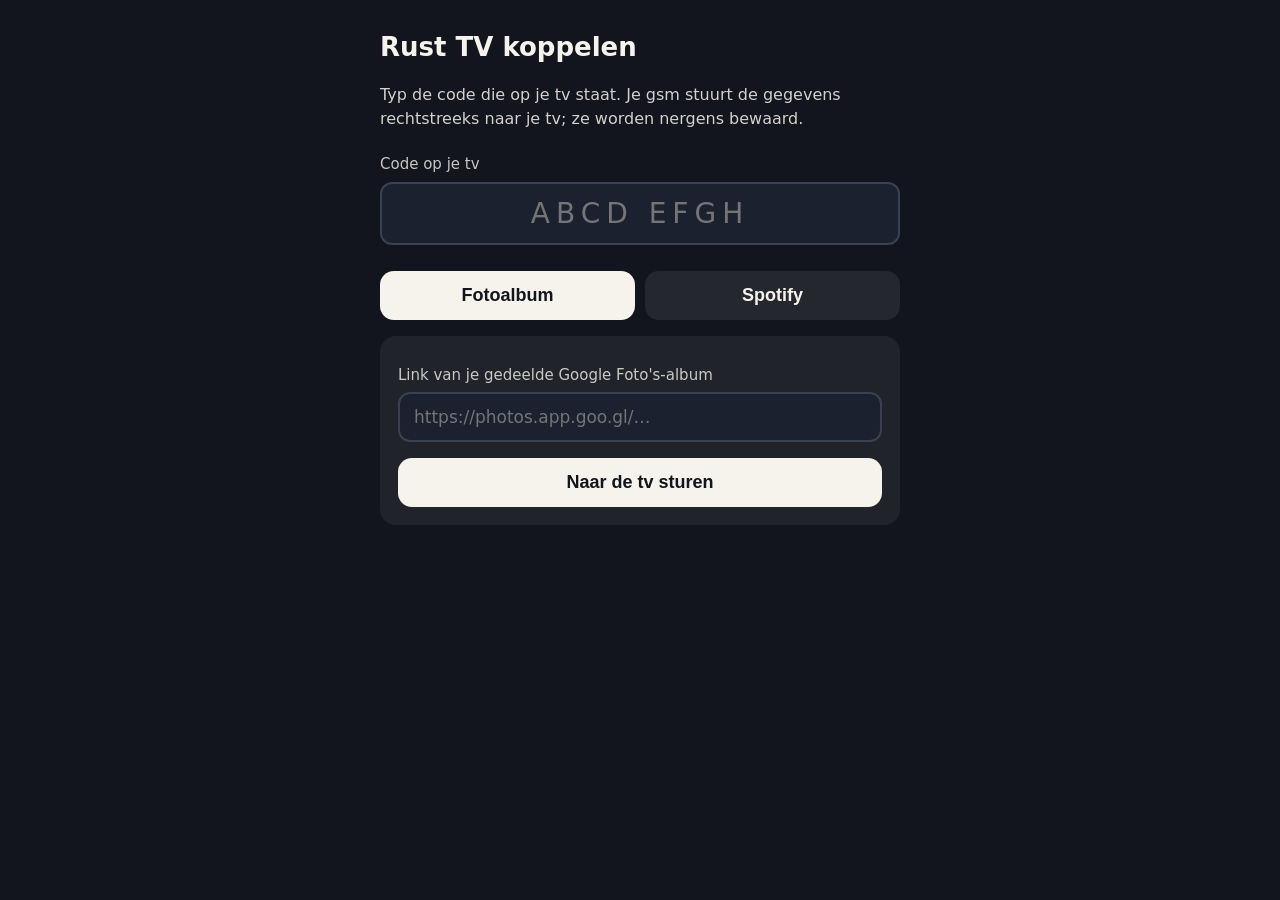
<file: koppel.html>
<!DOCTYPE html>
<html lang="nl">
<head>
<meta charset="utf-8">
<meta name="viewport" content="width=device-width, initial-scale=1">
<title>Rust TV · koppelen</title>
<style>
  body{margin:0;font-family:system-ui,-apple-system,Segoe UI,Roboto,sans-serif;background:#12151d;color:#F6F2EC;line-height:1.5}
  main{max-width:520px;margin:0 auto;padding:28px 22px 60px}
  h1{font-size:26px;font-weight:600;margin:0 0 6px}
  p{opacity:.85}
  label{display:block;font-size:15px;opacity:.8;margin:22px 0 6px}
  input{width:100%;box-sizing:border-box;font-size:17px;padding:13px 14px;border-radius:12px;border:2px solid #3a4152;background:#1c2130;color:#F6F2EC;font-family:inherit}
  #code{font-size:28px;letter-spacing:6px;text-transform:uppercase;text-align:center}
  button{margin-top:16px;width:100%;font-size:18px;padding:14px;border-radius:14px;border:0;background:#F6F2EC;color:#12151d;font-weight:600}
  .tabs{display:flex;gap:10px;margin-top:26px}
  .tabs button{margin:0;background:rgba(255,255,255,.08);color:#F6F2EC}
  .tabs button.aan{background:#F6F2EC;color:#12151d}
  .vak{background:rgba(255,255,255,.06);border-radius:16px;padding:6px 18px 18px;margin-top:16px}
  .ok{color:#9be3a6}.fout{color:#f0a0a0}
  .klein{font-size:14px;opacity:.65;word-break:break-all}
</style>
</head>
<body>
<main>
  <h1>Rust TV koppelen</h1>
  <p>Typ de code die op je tv staat. Je gsm stuurt de gegevens rechtstreeks naar je tv; ze worden nergens bewaard.</p>

  <label for="code">Code op je tv</label>
  <input id="code" maxlength="9" autocomplete="off" autocapitalize="characters" spellcheck="false" placeholder="ABCD EFGH">

  <div class="tabs">
    <button type="button" id="tAlbum" class="aan">Fotoalbum</button>
    <button type="button" id="tSpotify">Spotify</button>
  </div>

  <section id="album" class="vak">
    <label for="link">Link van je gedeelde Google Foto's-album</label>
    <input id="link" autocomplete="off" spellcheck="false" placeholder="https://photos.app.goo.gl/…">
    <button type="button" id="stuurAlbum">Naar de tv sturen</button>
  </section>

  <section id="spotify" class="vak" hidden>
    <label for="client">Client ID van je Spotify-app</label>
    <input id="client" autocomplete="off" spellcheck="false" placeholder="32 tekens, van developer.spotify.com">
    <button type="button" id="login">Inloggen bij Spotify</button>
    <p class="klein">Redirect URI voor je Spotify-app:<br><b id="terug"></b></p>
  </section>

  <p id="melding"></p>
</main>
<script>
(function () {
  var TERUG = location.origin + location.pathname;
  var SCOPE = "user-read-playback-state user-modify-playback-state user-read-currently-playing";
  var $ = function (id) { return document.getElementById(id); };
  $("terug").textContent = TERUG;
  $("client").value = localStorage.getItem("rusttv.client") || "";
  $("code").value = sessionStorage.getItem("rusttv.code") || "";

  function meld(t, goed) { $("melding").textContent = t; $("melding").className = goed ? "ok" : "fout"; }
  function code() {
    var c = $("code").value.toUpperCase().replace(/[^A-Z0-9]/g, "");
    if (!/^[A-Z0-9]{8}$/.test(c)) { meld("Typ eerst de code van 8 tekens die op je tv staat."); return null; }
    sessionStorage.setItem("rusttv.code", c);
    return c;
  }
  function stuur(c, soort, waarde) {
    // cache=no: ntfy bewaart niets, alleen de tv die nu luistert krijgt het
    return fetch("https://ntfy.sh/rusttv-" + c.toLowerCase() + "?cache=no", {
      method: "POST", mode: "no-cors", body: JSON.stringify({ soort: soort, waarde: waarde })
    }).then(function () { meld("Verstuurd! Kijk op je tv. Verschijnt daar niets, controleer dan de code.", true); },
      function () { meld("Versturen lukte niet. Heb je internet op je gsm?"); });
  }
  function tab(welk) {
    $("album").hidden = welk !== "album"; $("spotify").hidden = welk !== "spotify";
    $("tAlbum").className = welk === "album" ? "aan" : ""; $("tSpotify").className = welk === "spotify" ? "aan" : "";
  }
  $("tAlbum").onclick = function () { tab("album"); };
  $("tSpotify").onclick = function () { tab("spotify"); };

  $("stuurAlbum").onclick = function () {
    var c = code(); if (!c) return;
    var l = $("link").value.trim();
    if (!/^https:\/\/(photos\.app\.goo\.gl|photos\.google\.com|goo\.gl)\//.test(l)) return meld("Dat lijkt geen link van een gedeeld Google Foto's-album.");
    stuur(c, "album", l);
  };

  function willekeurig(n) {
    var a = new Uint8Array(n), t = "ABCDEFGHIJKLMNOPQRSTUVWXYZabcdefghijklmnopqrstuvwxyz0123456789";
    crypto.getRandomValues(a);
    return Array.prototype.map.call(a, function (b) { return t[b % 62]; }).join("");
  }
  function b64url(buf) {
    return btoa(String.fromCharCode.apply(null, new Uint8Array(buf))).replace(/\+/g, "-").replace(/\//g, "_").replace(/=+$/, "");
  }
  $("login").onclick = function () {
    if (!code()) return;
    var client = $("client").value.trim();
    if (!/^[0-9a-f]{32}$/i.test(client)) return meld("Die Client ID klopt niet: het zijn 32 tekens (cijfers en letters a-f).");
    localStorage.setItem("rusttv.client", client);
    var verifier = willekeurig(64);
    sessionStorage.setItem("rusttv.verifier", verifier);
    crypto.subtle.digest("SHA-256", new TextEncoder().encode(verifier)).then(function (h) {
      location.href = "https://accounts.spotify.com/authorize?response_type=code&client_id=" + encodeURIComponent(client) +
        "&scope=" + encodeURIComponent(SCOPE) + "&redirect_uri=" + encodeURIComponent(TERUG) +
        "&code_challenge_method=S256&code_challenge=" + b64url(h);
    });
  };

  // terug van Spotify
  var q = new URLSearchParams(location.search);
  if (q.get("error")) { tab("spotify"); meld("Spotify gaf een fout: " + q.get("error")); history.replaceState(null, "", TERUG); }
  if (q.get("code")) {
    tab("spotify");
    var client = localStorage.getItem("rusttv.client"), verifier = sessionStorage.getItem("rusttv.verifier");
    history.replaceState(null, "", TERUG);
    meld("Bezig met inloggen…", true);
    fetch("https://accounts.spotify.com/api/token", {
      method: "POST",
      headers: { "Content-Type": "application/x-www-form-urlencoded" },
      body: "grant_type=authorization_code&code=" + encodeURIComponent(q.get("code")) + "&redirect_uri=" + encodeURIComponent(TERUG) +
        "&client_id=" + encodeURIComponent(client) + "&code_verifier=" + encodeURIComponent(verifier)
    }).then(function (r) { return r.json(); }).then(function (j) {
      sessionStorage.removeItem("rusttv.verifier");
      if (!j.refresh_token) throw new Error(j.error_description || j.error || "geen sleutel ontvangen");
      var c = code(); if (!c) throw new Error("de code van de tv ontbreekt; typ ze en log opnieuw in");
      return stuur(c, "spotify", client + ":" + j.refresh_token);
    }).catch(function (e) { meld("Inloggen lukte niet: " + e.message); });
  }
})();
</script>
</body>
</html>
</file>
